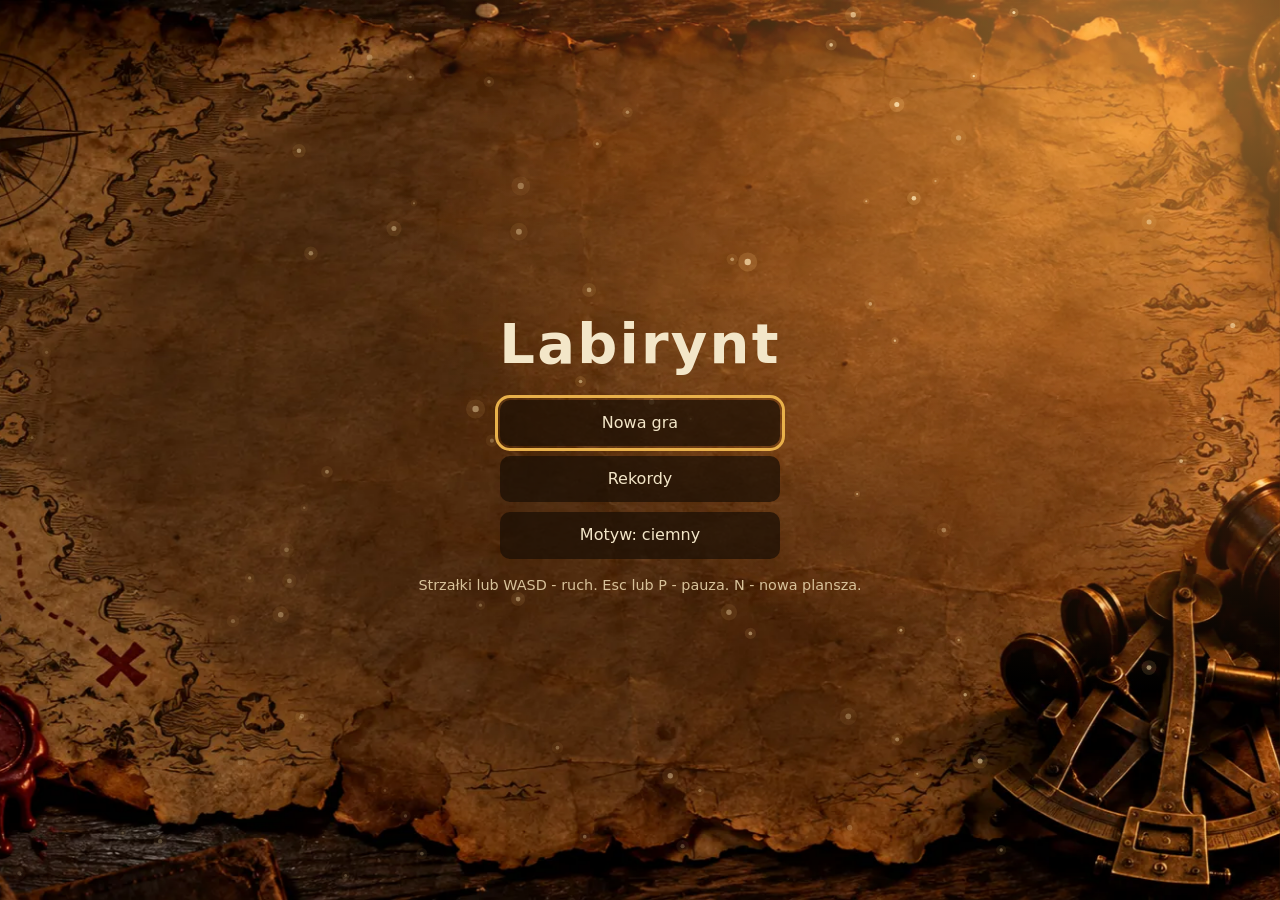
<file: index.html>
<!DOCTYPE html>
<html lang="pl" data-theme="dark">
<head>
  <meta charset="utf-8">
  <meta name="viewport" content="width=device-width, initial-scale=1, viewport-fit=cover">
  <title>Labirynt</title>
  <link rel="stylesheet" href="css/style.css">
</head>
<body>
  <div class="scene" aria-hidden="true">
    <div class="scene-map"></div>
    <div class="scene-light"></div>
    <canvas class="scene-dust"></canvas>
  </div>
  <main class="app">
    <section class="screen" data-screen="menu">
      <h1 class="title">Labirynt</h1>
      <div class="menu">
        <button type="button" data-action="newGame" data-autofocus>Nowa gra</button>
        <button type="button" data-action="continue" id="continue-btn" hidden>Kontynuuj</button>
        <button type="button" data-action="records">Rekordy</button>
        <button type="button" data-action="toggleTheme" id="theme-btn">Motyw: ciemny</button>
      </div>
      <p class="hint">Strzałki lub WASD - ruch. Esc lub P - pauza. N - nowa plansza.</p>
    </section>

    <section class="screen" data-screen="game" hidden>
      <header class="hud">
        <span>Poziom <strong id="hud-level">1</strong></span>
        <span>Czas <strong id="hud-time">0:00.0</strong></span>
        <span>Ruchy <strong id="hud-moves">0</strong></span>
        <span class="hud-buttons">
          <button type="button" data-action="pause">Pauza</button>
          <button type="button" data-action="restart">Restart</button>
          <button type="button" data-action="newMaze">Nowa plansza</button>
        </span>
      </header>
      <div class="board-wrap" id="board-wrap">
        <canvas id="board" aria-label="Plansza labiryntu"></canvas>
        <div class="overlay" id="pause-overlay" hidden>
          <p class="overlay-title">Pauza</p>
          <button type="button" data-action="resume" id="resume-btn">Wznów</button>
          <button type="button" data-action="menu">Menu</button>
        </div>
      </div>
      <div class="dpad" id="dpad" aria-hidden="true">
        <button type="button" tabindex="-1" data-dir="up" class="dpad-up">&#9650;</button>
        <button type="button" tabindex="-1" data-dir="left" class="dpad-left">&#9664;</button>
        <button type="button" tabindex="-1" data-dir="down" class="dpad-down">&#9660;</button>
        <button type="button" tabindex="-1" data-dir="right" class="dpad-right">&#9654;</button>
      </div>
    </section>

    <section class="screen" data-screen="done" hidden>
      <h2>Poziom <span id="done-level">1</span> ukończony</h2>
      <p class="stars" id="done-stars" role="img" aria-label="Ocena: 3 z 3">★★★</p>
      <dl class="stats">
        <dt>Czas</dt>
        <dd id="done-time">0:00.0</dd>
        <dt>Ruchy</dt>
        <dd id="done-moves">0</dd>
        <dt>Najkrótsza droga</dt>
        <dd id="done-shortest">0</dd>
      </dl>
      <p class="record" id="done-record" hidden></p>
      <div class="menu">
        <button type="button" data-action="next" data-autofocus>Dalej</button>
        <button type="button" data-action="menu">Menu</button>
      </div>
    </section>

    <section class="screen" data-screen="records" hidden>
      <h2>Rekordy</h2>
      <table class="records" id="records-table" hidden>
        <thead>
          <tr><th>Poziom</th><th>Najlepszy czas</th><th>Najmniej ruchów</th></tr>
        </thead>
        <tbody id="records-body"></tbody>
      </table>
      <p class="hint" id="records-empty">Brak rekordów.</p>
      <div class="menu">
        <button type="button" data-action="back" data-autofocus>Wróć</button>
        <button type="button" data-action="clearRecords">Wyczyść rekordy</button>
      </div>
    </section>
  </main>

  <script src="js/rng.js"></script>
  <script src="js/maze.js"></script>
  <script src="js/game.js"></script>
  <script src="js/storage.js"></script>
  <script src="js/cloud-config.js"></script>
  <script src="js/cloud.js"></script>
  <script src="js/input.js"></script>
  <script src="js/render.js"></script>
  <script src="js/ui.js"></script>
  <script src="js/dust.js"></script>
  <script src="js/main.js"></script>
</body>
</html>
</file>
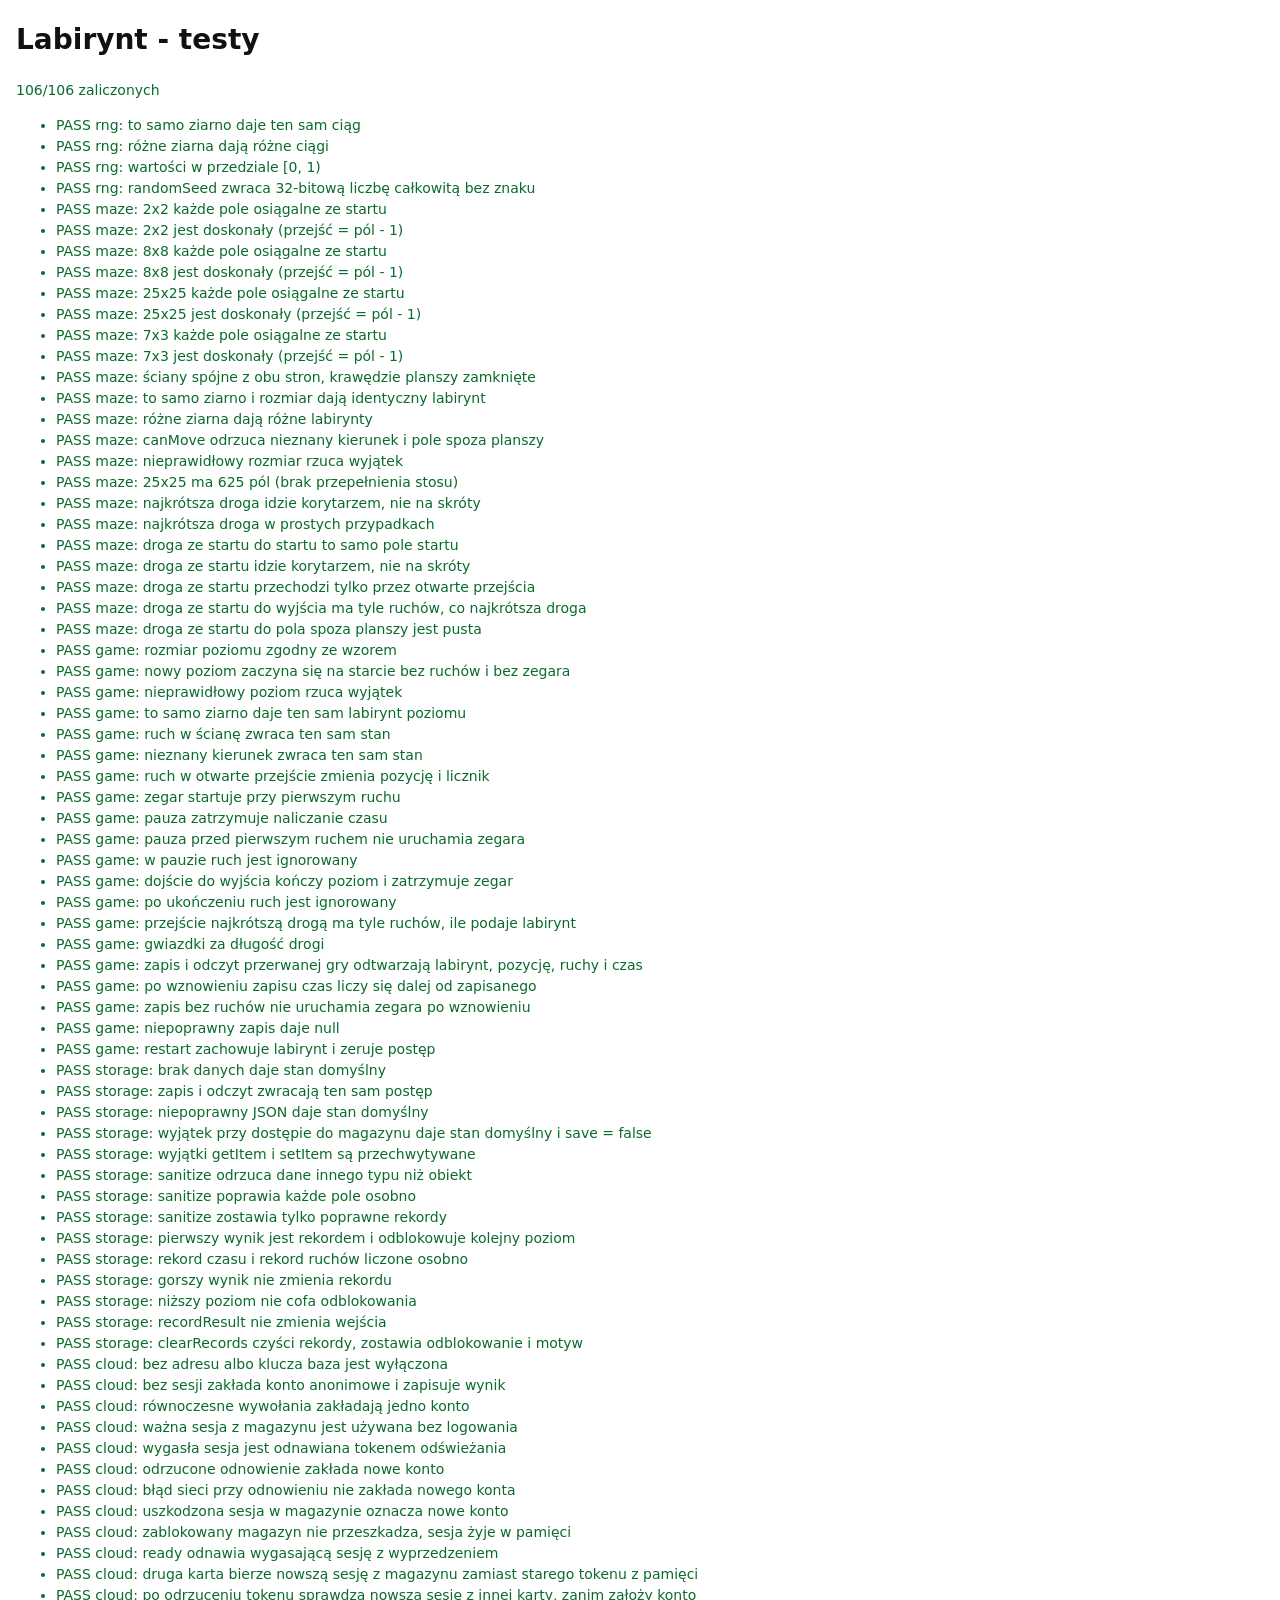
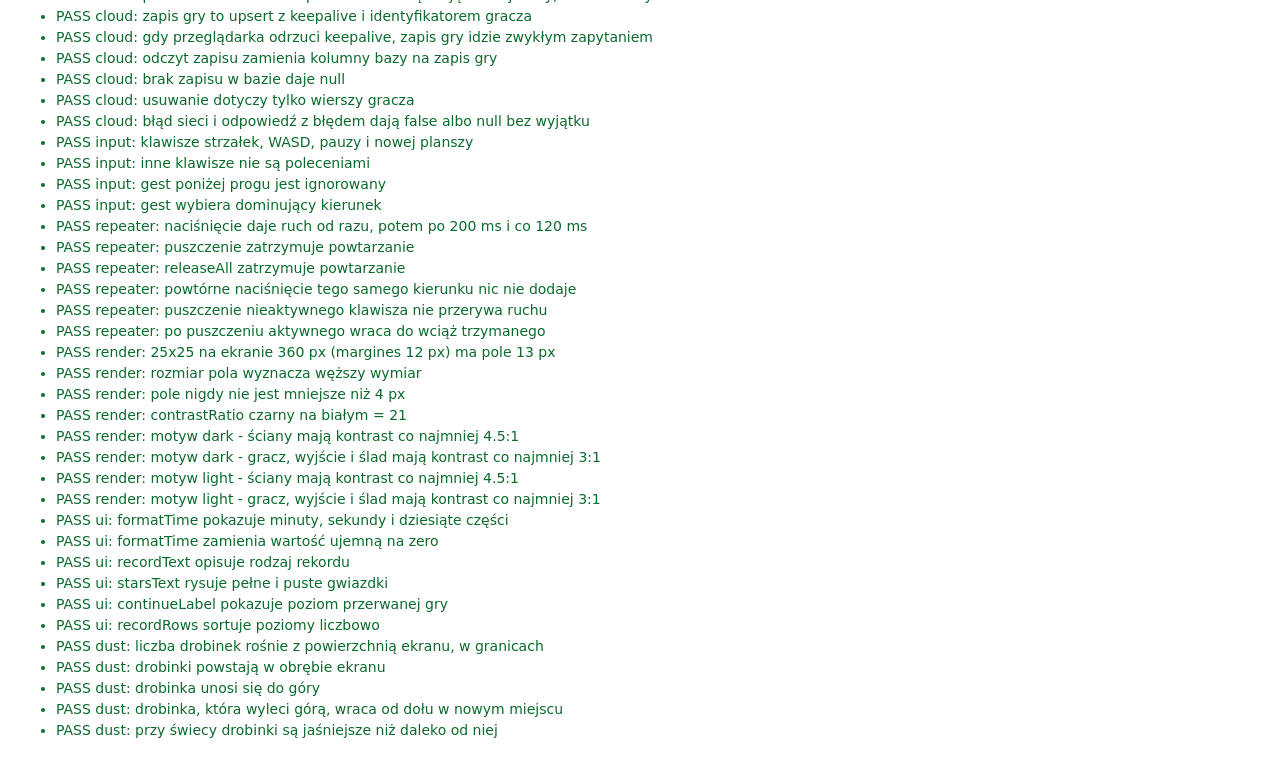
<file: tests/test.html>
<!DOCTYPE html>
<html lang="pl">
<head>
  <meta charset="utf-8">
  <title>Labirynt - testy</title>
  <style>
    body { font: 14px/1.5 system-ui, sans-serif; margin: 16px; background: #fff; color: #111; }
    .pass { color: #0a6b2c; }
    .fail { color: #b00020; font-weight: 600; }
  </style>
</head>
<body>
  <h1>Labirynt - testy</h1>
  <p id="summary">Uruchamianie...</p>
  <ul id="results"></ul>

  <script src="harness.js"></script>
  <script src="../js/rng.js"></script>
  <script src="rng.test.js"></script>
  <script src="../js/maze.js"></script>
  <script src="maze.test.js"></script>
  <script src="../js/game.js"></script>
  <script src="game.test.js"></script>
  <script src="../js/storage.js"></script>
  <script src="storage.test.js"></script>
  <script src="../js/cloud.js"></script>
  <script src="cloud.test.js"></script>
  <script src="../js/input.js"></script>
  <script src="input.test.js"></script>
  <script src="../js/render.js"></script>
  <script src="render.test.js"></script>
  <script src="../js/ui.js"></script>
  <script src="ui.test.js"></script>
  <script src="../js/dust.js"></script>
  <script src="dust.test.js"></script>
  <!-- koniec listy skryptów -->

  <script>
    (function () {
      window.T.run().then(function (results) {
        const failed = results.filter((r) => !r.ok).length;
        const summary = document.getElementById('summary');
        summary.textContent = (results.length - failed) + '/' + results.length + ' zaliczonych';
        summary.dataset.failed = String(failed);
        summary.className = failed ? 'fail' : 'pass';
        const list = document.getElementById('results');
        for (const r of results) {
          const li = document.createElement('li');
          li.className = r.ok ? 'pass' : 'fail';
          li.textContent = (r.ok ? 'PASS ' : 'FAIL ') + r.name + (r.ok ? '' : ': ' + r.error);
          list.appendChild(li);
        }
      });
    })();
  </script>
</body>
</html>
</file>
<file: css/style.css>
/* Motyw "mapa skarbów": ciemny to mapa nocą przy świecy, jasny to mapa w świetle dziennym. */
:root {
  --bg: #2a170a;
  --map: url("../img/mapa-ciemna.webp");
  /* Świeca jest przy samej górnej krawędzi obrazu, więc w szerokim oknie przycinamy tylko dół. */
  --map-pos: 50% 0;
  --fg: #f3e6c8;
  --muted: #d8c29a;
  --accent: #e8b04a;
  --panel: rgba(26, 14, 5, 0.72);
  --overlay: rgba(42, 23, 10, 0.88);
  --star: #f2c94c;
}

:root[data-theme="light"] {
  --bg: #e9d3a8;
  --map: url("../img/mapa-jasna.webp");
  --map-pos: 50% 50%;
  --fg: #2b1d10;
  --muted: #5e4630;
  --accent: #9b2c1c;
  --panel: rgba(226, 195, 145, 0.82);
  --overlay: rgba(240, 217, 176, 0.92);
  --star: #8a5a00;
}

* {
  box-sizing: border-box;
}

[hidden] {
  display: none !important;
}

html,
body {
  margin: 0;
  height: 100%;
}

body {
  background: var(--bg);
  color: var(--fg);
  font: 16px/1.4 system-ui, -apple-system, "Segoe UI", Roboto, sans-serif;
  overflow: hidden;
  -webkit-user-select: none;
  user-select: none;
  -webkit-tap-highlight-color: transparent;
}

/* Scena pod treścią gry: obraz mapy, który powoli się przybliża (ruch kamery), i warstwa
   światła. W ciemnym motywie światło świecy migocze, w jasnym po mapie przesuwa się cień
   chmury. W trakcie gry kamera stoi, a światło jest przygaszone, żeby nie odciągać od planszy. */
.scene {
  position: fixed;
  inset: 0;
  overflow: hidden;
  pointer-events: none;
}

.scene-map {
  position: absolute;
  inset: 0;
  background: var(--map) var(--map-pos) / cover no-repeat;
  transform-origin: var(--map-pos);
  will-change: transform;
  animation: camera 24s ease-in-out infinite alternate;
}

/* Przybliżenie od punktu przypięcia obrazu i przesunięcie tylko w bok, mniejsze niż zapas
   z przybliżenia, więc brzeg obrazu nie wychodzi na ekran, a w ciemnym motywie świeca zostaje. */
@keyframes camera {
  from { transform: scale(1) translateX(0); }
  to { transform: scale(1.1) translateX(-2%); }
}

.scene-light {
  position: absolute;
  inset: 0;
  transition: opacity 0.6s;
}

.scene-light::before {
  content: "";
  position: absolute;
  inset: 0;
}

:root:not([data-theme="light"]) .scene-light::before {
  background: radial-gradient(ellipse 80% 90% at 90% 5%,
    rgba(255, 180, 80, 0.6), rgba(255, 140, 50, 0.22) 45%, transparent 80%);
  animation: candle 3.1s ease-in-out infinite;
}

/* Nieregularne, łagodne zmiany jasności jak od płomienia, bez szybkiego błyskania. */
@keyframes candle {
  0%, 100% { opacity: 0.6; }
  14% { opacity: 1; }
  24% { opacity: 0.45; }
  38% { opacity: 0.9; }
  50% { opacity: 0.3; }
  63% { opacity: 1; }
  76% { opacity: 0.55; }
  88% { opacity: 0.85; }
}

:root[data-theme="light"] .scene-light::before {
  inset: -20% auto -20% 0;
  width: 70%;
  background:
    radial-gradient(ellipse 45% 40% at 40% 45%, rgba(60, 38, 15, 0.38), transparent 70%),
    radial-gradient(ellipse 40% 35% at 62% 58%, rgba(60, 38, 15, 0.3), transparent 70%);
  transform: translateX(-100%);
  animation: cloud 24s linear infinite;
}

/* Cień przechodzi przez ekran w około 17 s, potem chwila przerwy poza ekranem. */
@keyframes cloud {
  0% { transform: translateX(-100%); }
  70%, 100% { transform: translateX(150%); }
}

:root[data-screen="game"] .scene-map {
  animation-play-state: paused;
}

/* Kurz w świetle świecy rysuje js/dust.js; w jasnym motywie płótno zostaje puste. */
.scene-dust {
  position: absolute;
  inset: 0;
  width: 100%;
  height: 100%;
  transition: opacity 0.6s;
}

:root[data-screen="game"] .scene-dust,
:root[data-screen="game"] .scene-light {
  opacity: 0.35;
}

.app {
  position: relative;
  height: 100vh;
  height: 100dvh;
  padding: 12px;
  display: flex;
  flex-direction: column;
}

.screen {
  flex: 1;
  min-height: 0;
  display: flex;
  flex-direction: column;
  align-items: center;
  justify-content: center;
  gap: 16px;
}

.title {
  margin: 0;
  font-size: clamp(2rem, 9vw, 3.5rem);
  letter-spacing: 0.04em;
}

h2 {
  margin: 0;
}

.menu {
  display: flex;
  flex-direction: column;
  gap: 10px;
  width: min(280px, 100%);
}

button {
  font: inherit;
  color: var(--fg);
  background: var(--panel);
  border: 2px solid transparent;
  border-radius: 10px;
  padding: 10px 16px;
  cursor: pointer;
}

button:hover {
  border-color: var(--muted);
}

button:focus-visible {
  outline: 3px solid var(--accent);
  outline-offset: 2px;
}

.hint {
  margin: 0;
  color: var(--muted);
  font-size: 0.9rem;
  text-align: center;
}

.screen[data-screen="game"] {
  justify-content: flex-start;
  gap: 8px;
}

/* Tło pod napisami, bo przy górnej krawędzi mapy są rysunki, liny i drewno stołu. */
.hud {
  width: 100%;
  padding: 6px 10px;
  border-radius: 10px;
  background: var(--panel);
  display: flex;
  flex-wrap: wrap;
  align-items: center;
  justify-content: space-between;
  gap: 6px 14px;
  font-variant-numeric: tabular-nums;
}

.hud-buttons {
  display: flex;
  gap: 6px;
}

.hud-buttons button {
  padding: 6px 10px;
  font-size: 0.9rem;
}

.board-wrap {
  position: relative;
  flex: 1;
  min-height: 0;
  width: 100%;
  display: flex;
  align-items: center;
  justify-content: center;
}

#board {
  display: block;
  touch-action: none;
}

.board-error {
  max-width: 32ch;
  text-align: center;
  color: var(--muted);
}

.overlay {
  position: absolute;
  inset: 0;
  display: flex;
  flex-direction: column;
  align-items: center;
  justify-content: center;
  gap: 10px;
  background: var(--overlay);
}

.overlay-title {
  margin: 0 0 6px;
  font-size: 1.6rem;
  font-weight: 700;
}

.dpad {
  display: none;
  grid-template-columns: repeat(3, 64px);
  grid-template-rows: repeat(2, 56px);
  gap: 6px;
  padding-bottom: env(safe-area-inset-bottom);
  touch-action: none;
}

.dpad button {
  padding: 0;
  font-size: 1.3rem;
}

.dpad-up { grid-column: 2; grid-row: 1; }
.dpad-left { grid-column: 1; grid-row: 2; }
.dpad-down { grid-column: 2; grid-row: 2; }
.dpad-right { grid-column: 3; grid-row: 2; }

@media (pointer: coarse) {
  .dpad {
    display: grid;
  }
}

.stars {
  margin: 0;
  font-size: 2.5rem;
  line-height: 1;
  letter-spacing: 0.1em;
  color: var(--star);
}

.stats {
  display: grid;
  grid-template-columns: auto auto;
  gap: 4px 16px;
  margin: 0;
  font-size: 1.2rem;
  font-variant-numeric: tabular-nums;
}

.stats dt {
  color: var(--muted);
}

.stats dd {
  margin: 0;
  font-weight: 700;
}

.record {
  margin: 0;
  color: var(--accent);
  font-weight: 700;
}

/* Krótka lista stoi na środku jak inne ekrany. Długa zaczyna się od góry i da się ją przewinąć:
   automatyczne marginesy znikają, gdy brakuje miejsca, więc góra tabeli nie ucieka poza ekran. */
.screen[data-screen="records"] {
  justify-content: flex-start;
  overflow-y: auto;
}

.screen[data-screen="records"] > :first-child {
  margin-top: auto;
}

.screen[data-screen="records"] > :last-child {
  margin-bottom: auto;
}

.records {
  border-collapse: collapse;
  font-variant-numeric: tabular-nums;
}

.records th,
.records td {
  padding: 6px 12px;
  text-align: right;
  border-bottom: 1px solid var(--panel);
}

.records th {
  color: var(--muted);
  font-weight: 600;
}

@media (prefers-reduced-motion: reduce) {
  *,
  *::before,
  *::after {
    transition: none !important;
    animation: none !important;
  }
}
</file>
